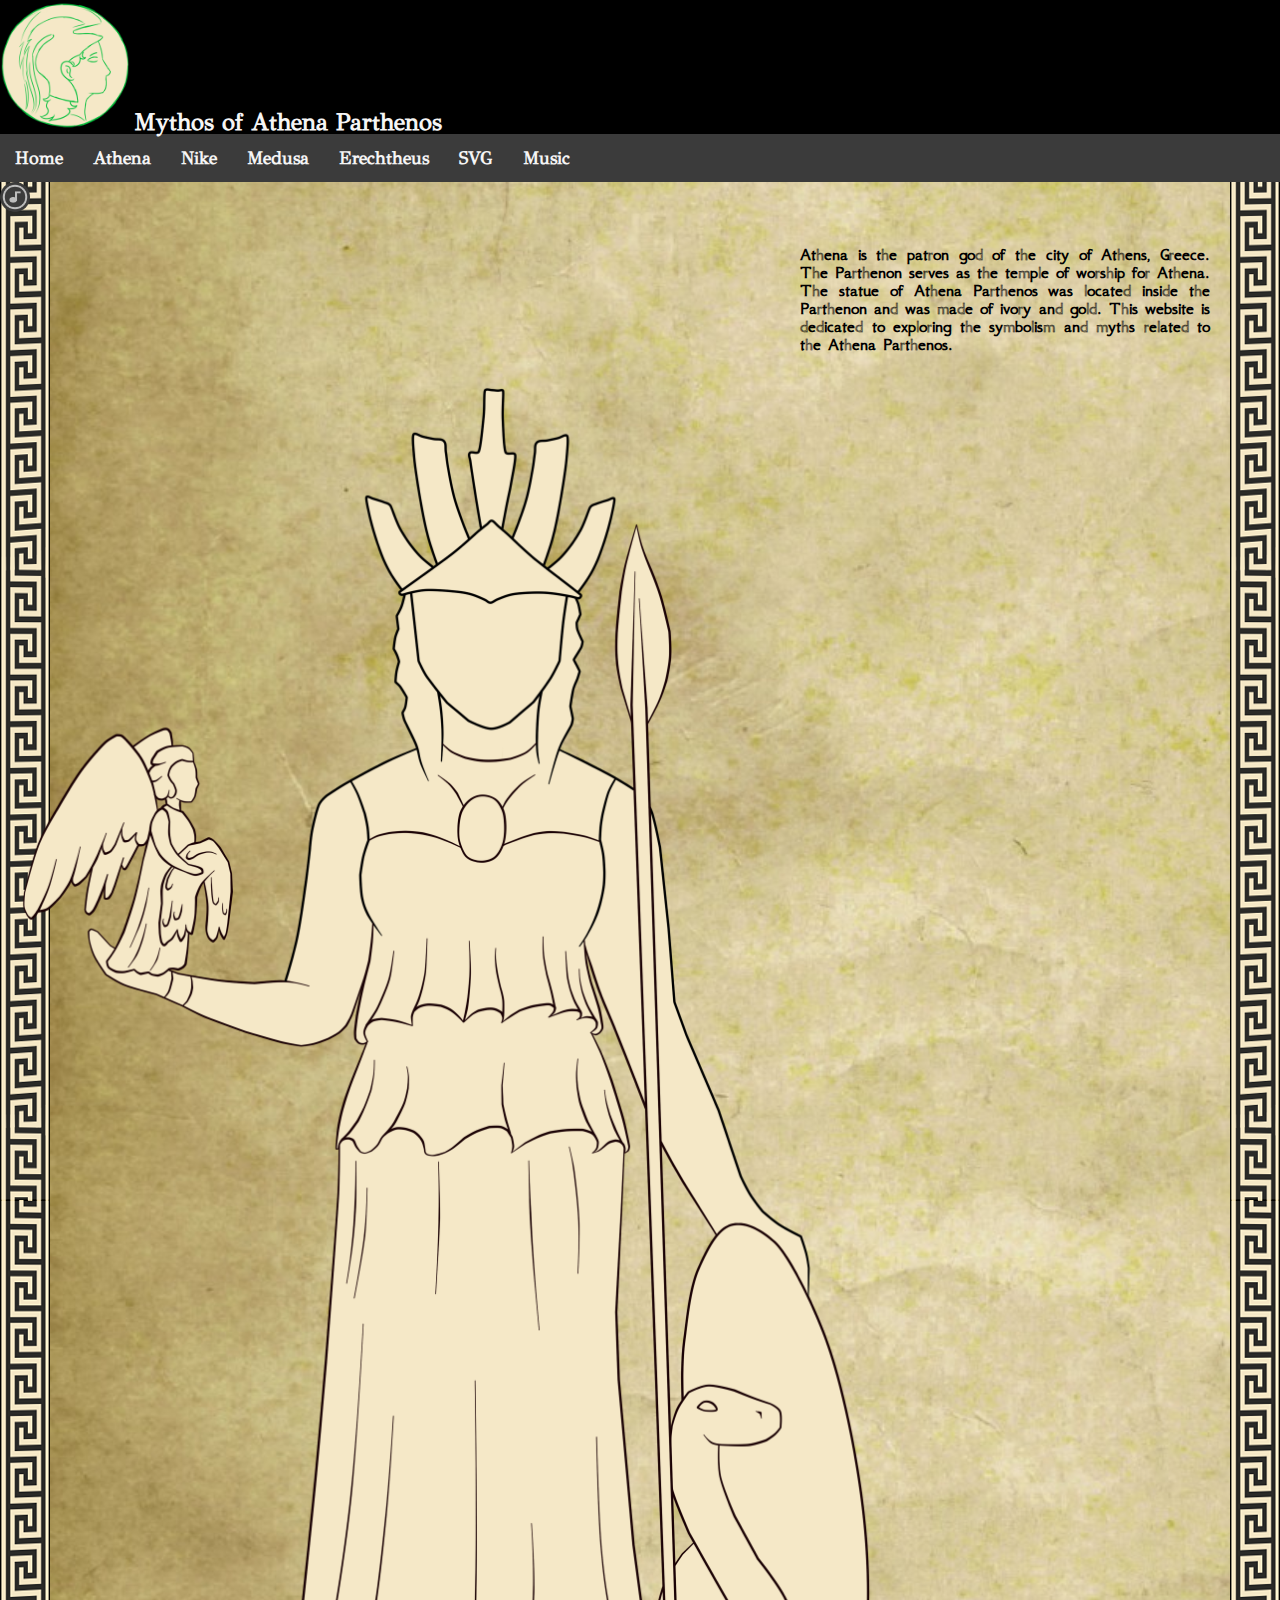
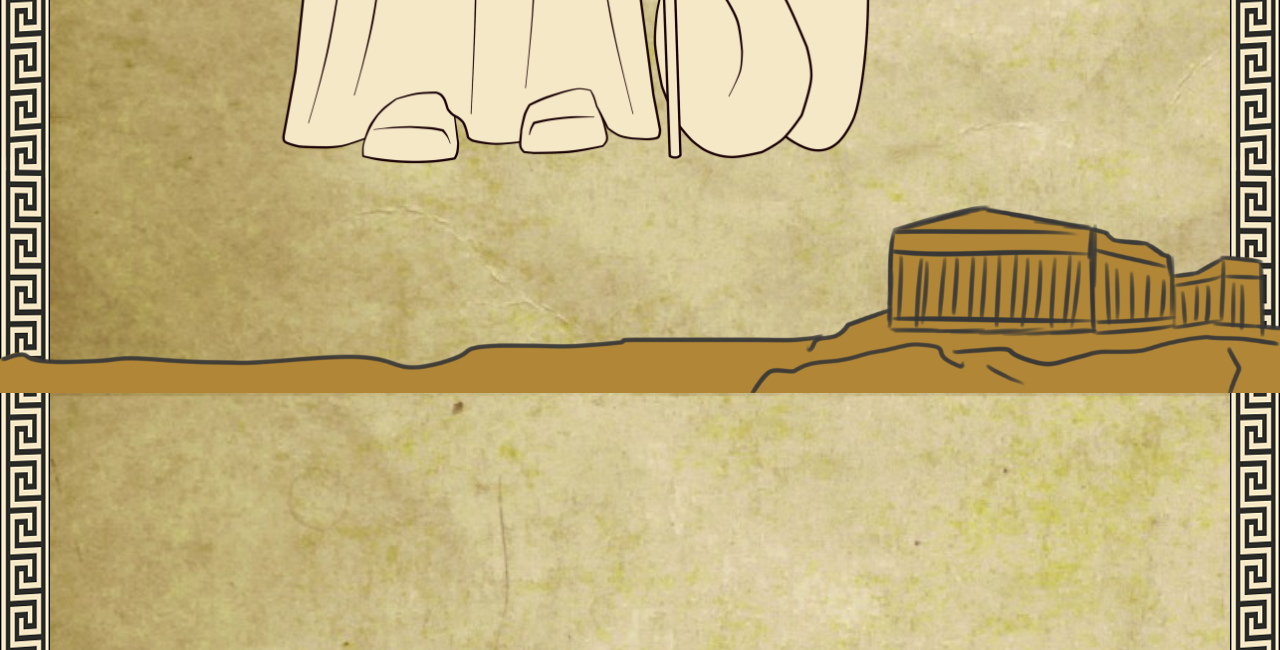
<file: index.html>
<!DOCTYPE html>
<html lang="en">
<head>
    <meta charset="UTF-8">
    <meta http-equiv="X-UA-Compatible" content="IE=edge">
    <meta name="viewport" content="width=device-width, initial-scale=1.0">
    <title>Mythos of Athena Parthenos</title>
    <link rel="preconnect" href="https://fonts.googleapis.com">
    <link rel="preconnect" href="https://fonts.gstatic.com" crossorigin>
    <link href="https://fonts.googleapis.com/css2?family=GFS+Didot&display=swap" rel="stylesheet">

    <link rel="preconnect" href="https://fonts.googleapis.com">
    <link rel="preconnect" href="https://fonts.gstatic.com" crossorigin>
    <link href="https://fonts.googleapis.com/css2?family=GFS+Neohellenic&display=swap" rel="stylesheet">

    <link rel="icon" href="images/columnicon.ico">

    <link rel="stylesheet" href="css/html5reset.css">
    <link rel="stylesheet" href="css/style.css">
    <script rel="javacript" href="javascript/interact.js"></script>
</head>
<body class="grid1">
    <!-- Code Text Starts Here (This part can't be read on the site)-->
    <!-- id= "whatever" use # in css class= "whatever" use . in css -->
<header>
<nav class="div1">
    <img src='images/logo.png' id="logo" class="logoimage"></img>

    <h1 id="logo" class="logotext">Mythos of Athena Parthenos</h1>
</header>

<h2  class = 'characters' >
    <ul>
        <li><a href="index.html">Home</a></li>
        <li><a href="athena.html">Athena</a></li>
        <li><a href="nike.html">Nike</a></li>
        <li><a href="medusa.html">Medusa</a></li>
        <li><a href="eri.html">Erechtheus</a></li>
        <li><a href="Athenasvgtest2.html">SVG</a></li>
        <li><a href="media.html">Music</a></li>
        <!--<li><a href="pandora.html">Pandora</a></li-->
    </ul>
</h2>
</nav>

<!-- <embed src="Kalimba.mp3" loop="true" autostart="true"> -->

<div class="div7">
<input type="checkbox" name="un-mute" id="un-mute">
<label for="un-mute" class="unmute">
    <img src="images/musicoff.png" alt="Mute_Icon.svg" title="Mute icon">
</label>
<label for="un-mute" class="mute">
    <img src="images/musicon.png" class="musiconoff" alt="Speaker_Icon.svg" title="Unmute/speaker icon">
</label>
</div>

<div class="div5">
<h3 id ='subHeader' class = 'hometext'>Athena is the patron god of the city of Athens, Greece. The Parthenon serves as the temple of worship for Athena. The statue of Athena Parthenos was located inside the Parthenon and was made of ivory and gold. This website is dedicated to exploring the symbolism and myths related to the Athena Parthenos.
</h3>
</div>

<br>

<div class="div6">
<img src='images/Athenastatuebase.png'class="statue" class="div6"></img>
</div>

<img src='images/side1long.png'class="sideleft" class="div3"></img>

<img src='images/side2long.png'class="sideright" class="div4"></img>

<footer class="div2"><img src='images/parthenon2.png'class="footer"></img></footer>
<!-- Ends Here -->
</body>
</html>
</file>
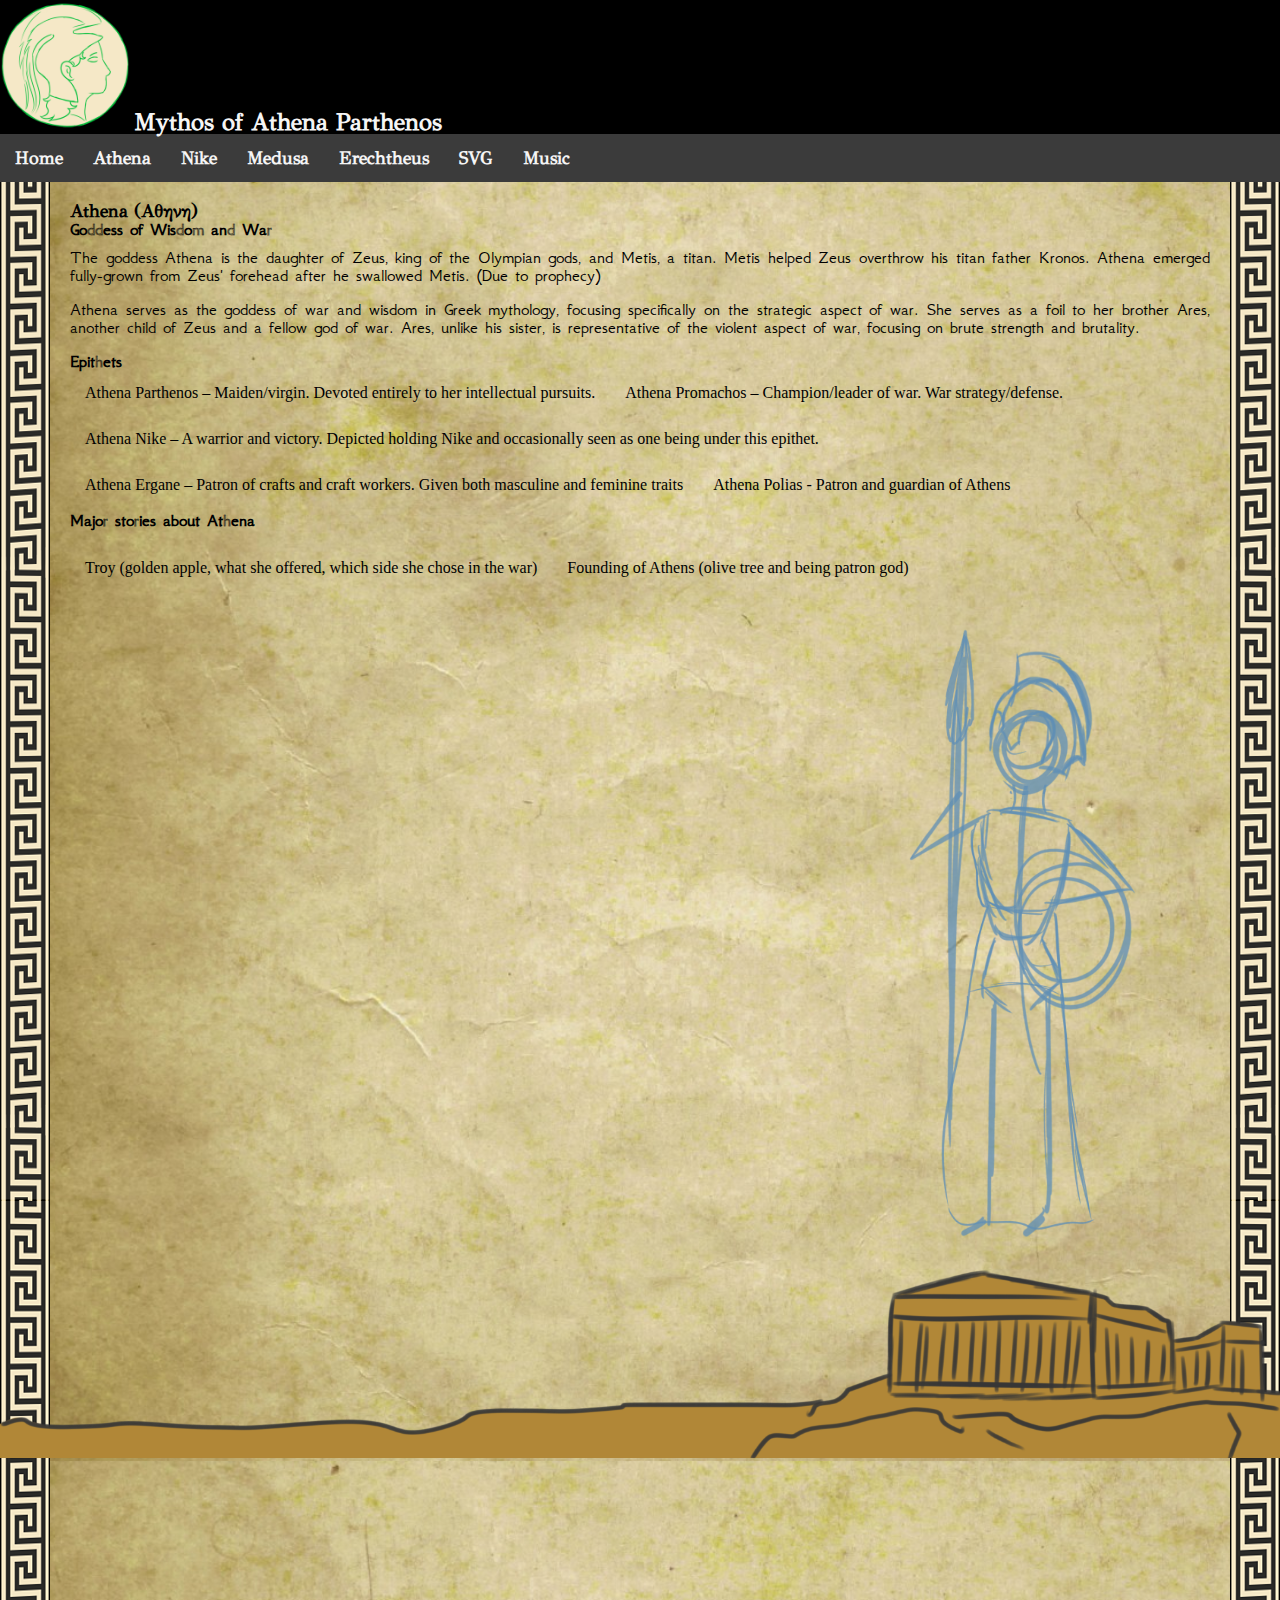
<file: athena.html>
<!DOCTYPE html>
<html lang="en">
<head>
    <meta charset="UTF-8">
    <meta http-equiv="X-UA-Compatible" content="IE=edge">
    <meta name="viewport" content="width=device-width, initial-scale=1.0">
    <title>Athena-Mythos of Athena Parthenos</title>
    <link rel="preconnect" href="https://fonts.googleapis.com">
    <link rel="preconnect" href="https://fonts.gstatic.com" crossorigin>
    <link href="https://fonts.googleapis.com/css2?family=GFS+Didot&display=swap" rel="stylesheet">

    <link rel="preconnect" href="https://fonts.googleapis.com">
    <link rel="preconnect" href="https://fonts.gstatic.com" crossorigin>
    <link href="https://fonts.googleapis.com/css2?family=GFS+Neohellenic&display=swap" rel="stylesheet">

    <link rel="icon" href="images/columnicon.ico">

    <link rel="stylesheet" href="css/html5reset.css">
    <link rel="stylesheet" href="css/style.css">
</head>
<body class="grid2">
    <header>
        <nav class="div1">
        <img src='images/logo.png' id="logo" class="logoimage"></img>
    
        <h1 id="logo" class="logotext">Mythos of Athena Parthenos</h1>
    </header>


<h2  class = 'characters' >
    <ul>
        <li><a href="index.html">Home</a></li>
        <li><a href="athena.html">Athena</a></li>
        <li><a href="nike.html">Nike</a></li>
        <li><a href="medusa.html">Medusa</a></li>
        <li><a href="eri.html">Erechtheus</a></li>
        <li><a href="Athenasvgtest2.html">SVG</a></li>
        <li><a href="media.html">Music</a></li>
        <!-- <li><a href="pandora.html">Pandora</a></li> -->
    </ul>
</h2>
</nav>

<div class="div9">
<div class= "characternames">
<h2>Athena (Αθηνη)</h2>
<h3>Goddess of Wisdom and War</h3>
</div>

<div class= "athenatext">
<p>The goddess Athena is the daughter of Zeus, king of the Olympian gods, and Metis, a titan. Metis helped Zeus overthrow his titan father Kronos. Athena emerged fully-grown from Zeus' forehead after he swallowed Metis. (Due to prophecy)</p>
    <br>
    <p>Athena serves as the goddess of war and wisdom in Greek mythology, focusing specifically on the strategic aspect of war. She serves as a foil to her brother Ares, another child of Zeus and a fellow god of war. Ares, unlike his sister, is representative of the violent aspect of war, focusing on brute strength and brutality.</p>
    <br>
<h3>Epithets</h3>
    <ul class="athenaep">
        <li>Athena Parthenos – Maiden/virgin. Devoted entirely to her intellectual pursuits.</li>
        <li>Athena Promachos – Champion/leader of war. War strategy/defense.</li>
        <li>Athena Nike – A warrior and victory. Depicted holding Nike and occasionally seen as one being under this epithet.</li>
        <li>Athena Ergane – Patron of crafts and craft workers. Given both masculine and feminine traits</li>
        <li>Athena Polias - Patron and guardian of Athens</li>
    </ul>
    <br>
<h3>Major stories about Athena</h3>
    <br>
    <ul>
        <li>Troy (golden apple, what she offered, which side she chose in the war)</li>
        <li>Founding of Athens (olive tree and being patron god)</li>
    </ul>
</div>
</div>

<img src='images/athenasketch2.PNG'id="sketchimage" class="athenaimage" class="div8"></img>

<img src='images/side1new3.png'class="sideleft" class="div3"></img>

<img src='images/side2new3.png'class="sideright" class="div4"></img>

<footer><img src='images/parthenon2.png'class="footer" class="div2"></img></footer>

</body>
</file>
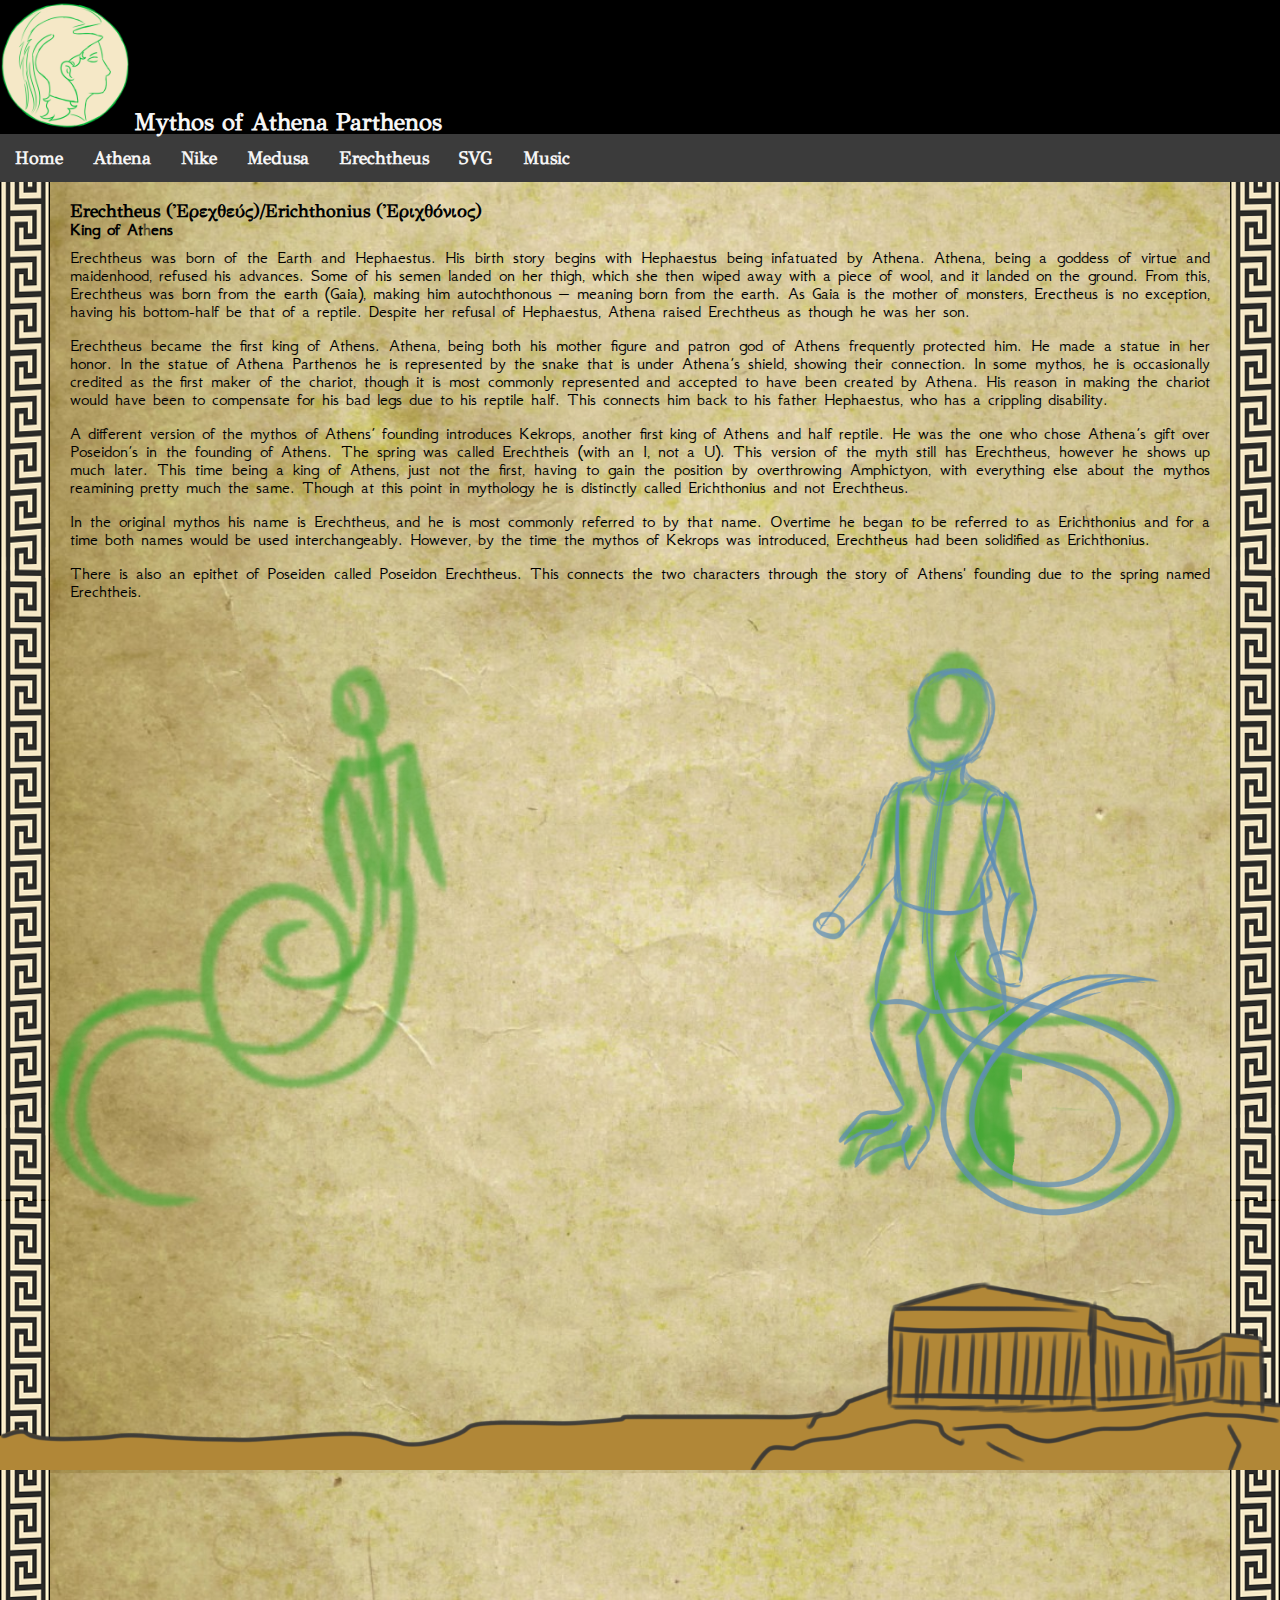
<file: eri.html>
<!DOCTYPE html>
<html lang="en">
<head>
    <meta charset="UTF-8">
    <meta http-equiv="X-UA-Compatible" content="IE=edge">
    <meta name="viewport" content="width=device-width, initial-scale=1.0">
    <title>Erechtheus-Mythos of Athena Parthenos</title>
    <link rel="preconnect" href="https://fonts.googleapis.com">
    <link rel="preconnect" href="https://fonts.gstatic.com" crossorigin>
    <link href="https://fonts.googleapis.com/css2?family=GFS+Didot&display=swap" rel="stylesheet">

    <link rel="preconnect" href="https://fonts.googleapis.com">
    <link rel="preconnect" href="https://fonts.gstatic.com" crossorigin>
    <link href="https://fonts.googleapis.com/css2?family=GFS+Neohellenic&display=swap" rel="stylesheet">

    <link rel="icon" href="images/columnicon.ico">

    <link rel="stylesheet" href="css/html5reset.css">
    <link rel="stylesheet" href="css/style.css">
</head>
<body>

    <header>
        <img src='images/logo.png' id="logo" class="logoimage"></img>
    
        <h1 id="logo" class="logotext">Mythos of Athena Parthenos</h1>
    </header>


<h2  class = 'characters' >
    <ul>
        <li><a href="index.html">Home</a></li>
        <li><a href="athena.html">Athena</a></li>
        <li><a href="nike.html">Nike</a></li>
        <li><a href="medusa.html">Medusa</a></li>
        <li><a href="eri.html">Erechtheus</a></li>
        <li><a href="Athenasvgtest2.html">SVG</a></li>
        <li><a href="media.html">Music</a></li>
        <!-- <li><a href="pandora.html">Pandora</a></li> -->
    </ul>
</h2>

<div class= "characternames">
<h2>Erechtheus (Ἐρεχθεύς)/Erichthonius (Ἐριχθόνιος)</h2>
<h3>King of Athens</h3>
</div>

<div class="eretext">
<p>Erechtheus was born of the Earth and Hephaestus. His birth story begins with Hephaestus being infatuated by Athena. Athena, being a goddess of virtue and maidenhood, refused his advances. Some of his semen landed on her thigh, which she then wiped away with a piece of wool, and it landed on the ground. From this, Erechtheus was born from the earth (Gaia), making him autochthonous – meaning born from the earth. As Gaia is the mother of monsters, Erectheus is no exception, having his bottom-half be that of a reptile. Despite her refusal of Hephaestus, Athena raised Erechtheus as though he was her son.</p>
    <br>
    <p>Erechtheus became the first king of Athens. Athena, being both his mother figure and patron god of Athens frequently protected him. He made a statue in her honor. In the statue of Athena Parthenos he is represented by the snake that is under Athena’s shield, showing their connection.
    In some mythos, he is occasionally credited as the first maker of the chariot, though it is most commonly represented and accepted to have been created by Athena. His reason in making the chariot would have been to compensate for his bad legs due to his reptile half. This connects him back to his father Hephaestus, who has a crippling disability.
    </p>
    <br>
    <p>A different version of the mythos of Athens’ founding introduces Kekrops, another first king of Athens and half reptile. He was the one who chose Athena’s gift over Poseidon’s in the founding of Athens. The spring was called Erechtheis (with an I, not a U). This version of the myth still has Erechtheus, however he shows up much later. This time being a king of Athens, just not the first, having to gain the position by overthrowing Amphictyon, with everything else about the mythos reamining pretty much the same. Though at this point in mythology he is distinctly called Erichthonius and not Erechtheus.
    </p>
    <br>
    <p>In the original mythos his name is Erechtheus, and he is most commonly referred to by that name. Overtime he began to be referred to as Erichthonius and for a time both names would be used interchangeably. However, by the time the mythos of Kekrops was introduced, Erechtheus had been solidified as Erichthonius.
    </p>
    <br>
    <p>There is also an epithet of Poseiden called Poseidon Erechtheus. This connects the two characters through the story of Athens' founding due to the spring named Erechtheis.
    </p>
</div>

<img src='images/erisketch.PNG'id="sketchimage" class="eriimage"></img>

<img src='images/snakesketch.PNG'id="sketchimage" class="ereimage"></img>

<img src='images/side1new3.png'class="sideleft"></img>

<img src='images/side2new3.png'class="sideright"></img>

<footer><img src='images/parthenon2.png'class="footer"></img></footer>
</file>
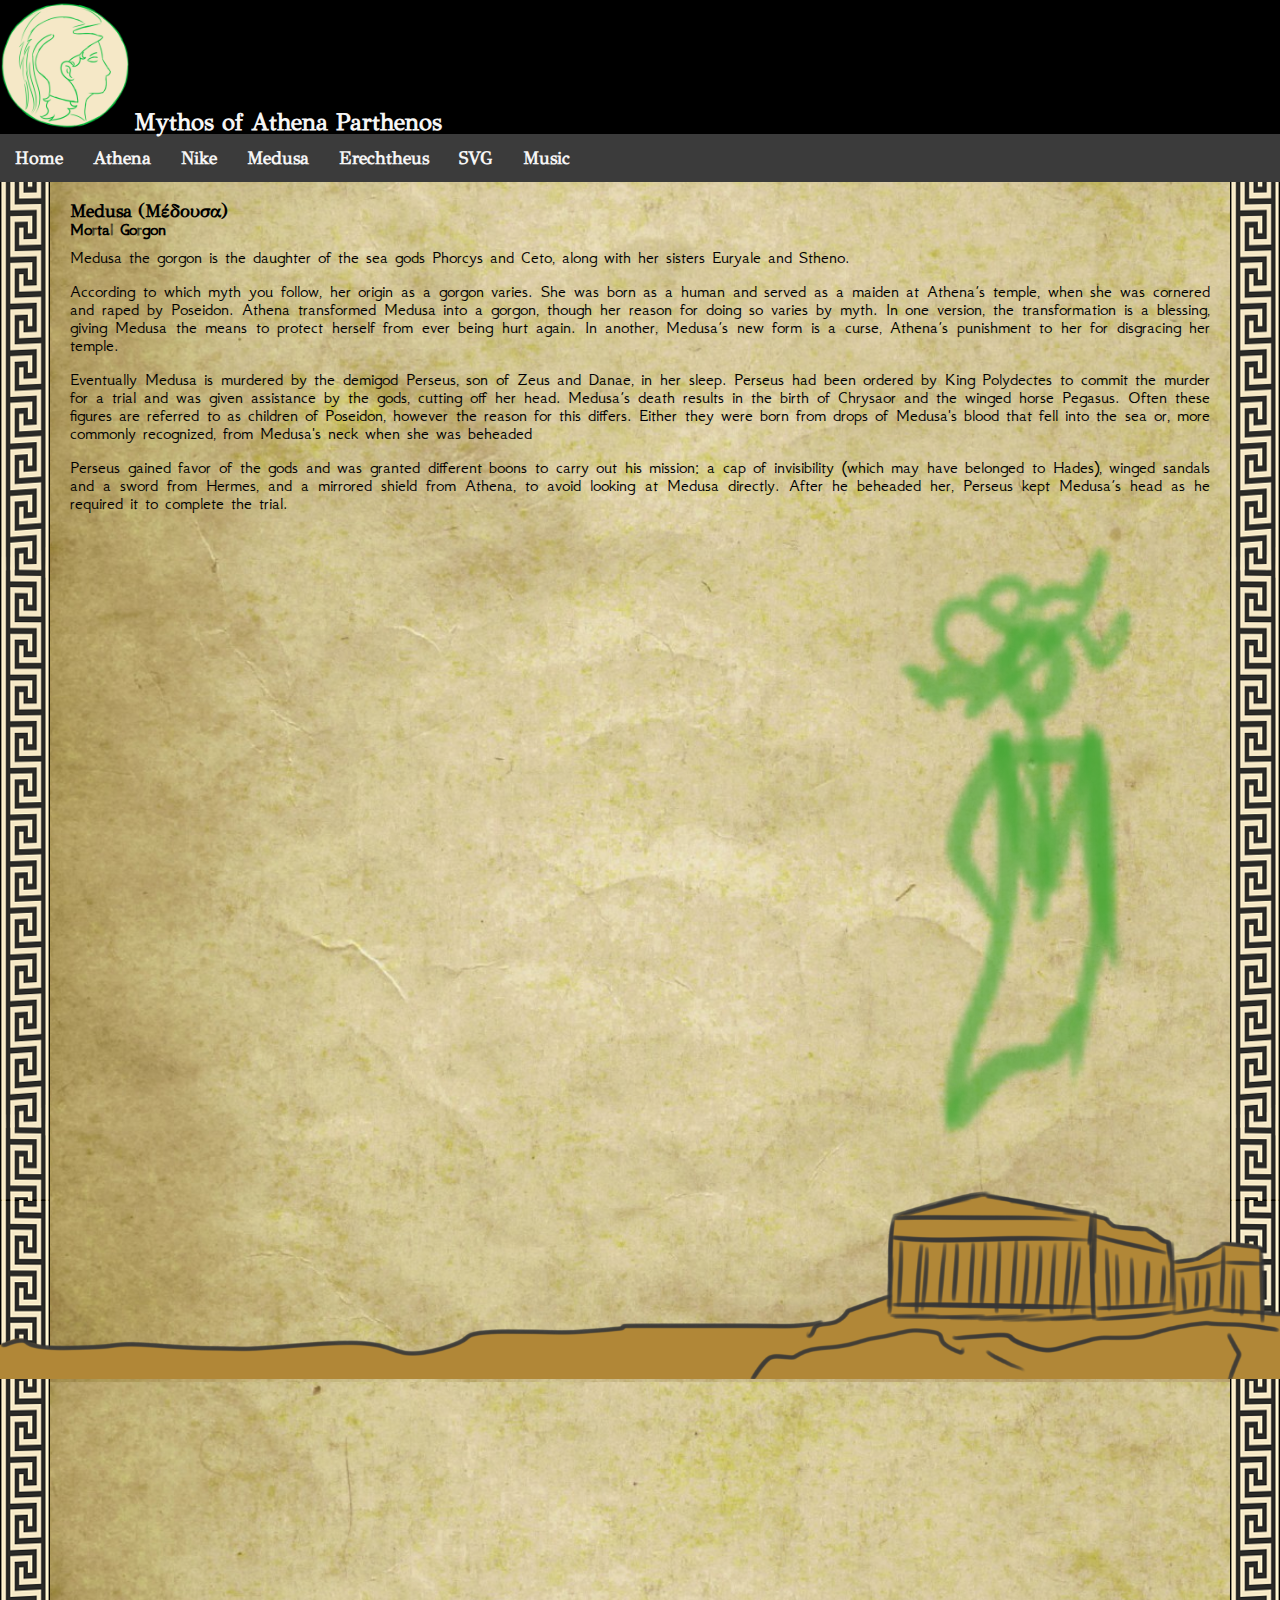
<file: medusa.html>
<!DOCTYPE html>
<html lang="en">
<head>
    <meta charset="UTF-8">
    <meta http-equiv="X-UA-Compatible" content="IE=edge">
    <meta name="viewport" content="width=device-width, initial-scale=1.0">
    <title>Medusa-Mythos of Athena Parthenos</title>
    <link rel="preconnect" href="https://fonts.googleapis.com">
    <link rel="preconnect" href="https://fonts.gstatic.com" crossorigin>
    <link href="https://fonts.googleapis.com/css2?family=GFS+Didot&display=swap" rel="stylesheet">

    <link rel="preconnect" href="https://fonts.googleapis.com">
    <link rel="preconnect" href="https://fonts.gstatic.com" crossorigin>
    <link href="https://fonts.googleapis.com/css2?family=GFS+Neohellenic&display=swap" rel="stylesheet">

    <link rel="icon" href="images/columnicon.ico">

    <link rel="stylesheet" href="css/html5reset.css">
    <link rel="stylesheet" href="css/style.css">
</head>
<body>
  
    <header>
        <img src='images/logo.png' id="logo" class="logoimage"></img>
    
        <h1 id="logo" class="logotext">Mythos of Athena Parthenos</h1>
    </header>


<h2  class = 'characters' >
    <ul>
        <li><a href="index.html">Home</a></li>
        <li><a href="athena.html">Athena</a></li>
        <li><a href="nike.html">Nike</a></li>
        <li><a href="medusa.html">Medusa</a></li>
        <li><a href="eri.html">Erechtheus</a></li>
        <li><a href="Athenasvgtest2.html">SVG</a></li>
        <li><a href="media.html">Music</a></li>
        <!-- <li><a href="pandora.html">Pandora</a></li> -->
    </ul>
</h2>

<div class= "characternames">
<h2>Medusa (Μέδουσα)</h2>
<h3>Mortal Gorgon</h3>
</div>

<div class= "medusatext">
<p>Medusa the gorgon is the daughter of the sea gods Phorcys and Ceto, along with her sisters Euryale and Stheno.</p>
<br>
<p>According to which myth you follow, her origin as a gorgon varies. She was born as a human and served as a maiden at Athena’s temple, when she was cornered and raped by Poseidon. Athena transformed Medusa into a gorgon, though her reason for doing so varies by myth. In one version, the transformation is a blessing, giving Medusa the means to protect herself from ever being hurt again. In another, Medusa’s new form is a curse, Athena’s punishment to her for disgracing her temple.</p>
<br>
    <p>Eventually Medusa is murdered by the demigod Perseus, son of Zeus and Danae, in her sleep. Perseus had been ordered by King Polydectes to commit the murder for a trial and was given assistance by the gods, cutting off her head. Medusa’s death results in the birth of Chrysaor and the winged horse Pegasus. Often these figures are referred to as children of Poseidon, however the reason for this differs. Either they were born from drops of Medusa's blood that fell into the sea or, more commonly recognized, from Medusa's neck when she was beheaded</p>
    <br>
    <p>Perseus gained favor of the gods and was granted different boons to carry out his mission: a cap of invisibility (which may have belonged to Hades), winged sandals and a sword from Hermes, and a mirrored shield from Athena, to avoid looking at Medusa directly. After he beheaded her, Perseus kept Medusa’s head as he required it to complete the trial.</p>
</div>


<img src='images/medusasketch.PNG'id="sketchimage" class="medusaimage"></img>

<img src='images/side1new3.png'class="sideleft"></img>

<img src='images/side2new3.png'class="sideright"></img>

<footer><img src='images/parthenon2.png'class="footer"></img></footer>
</file>
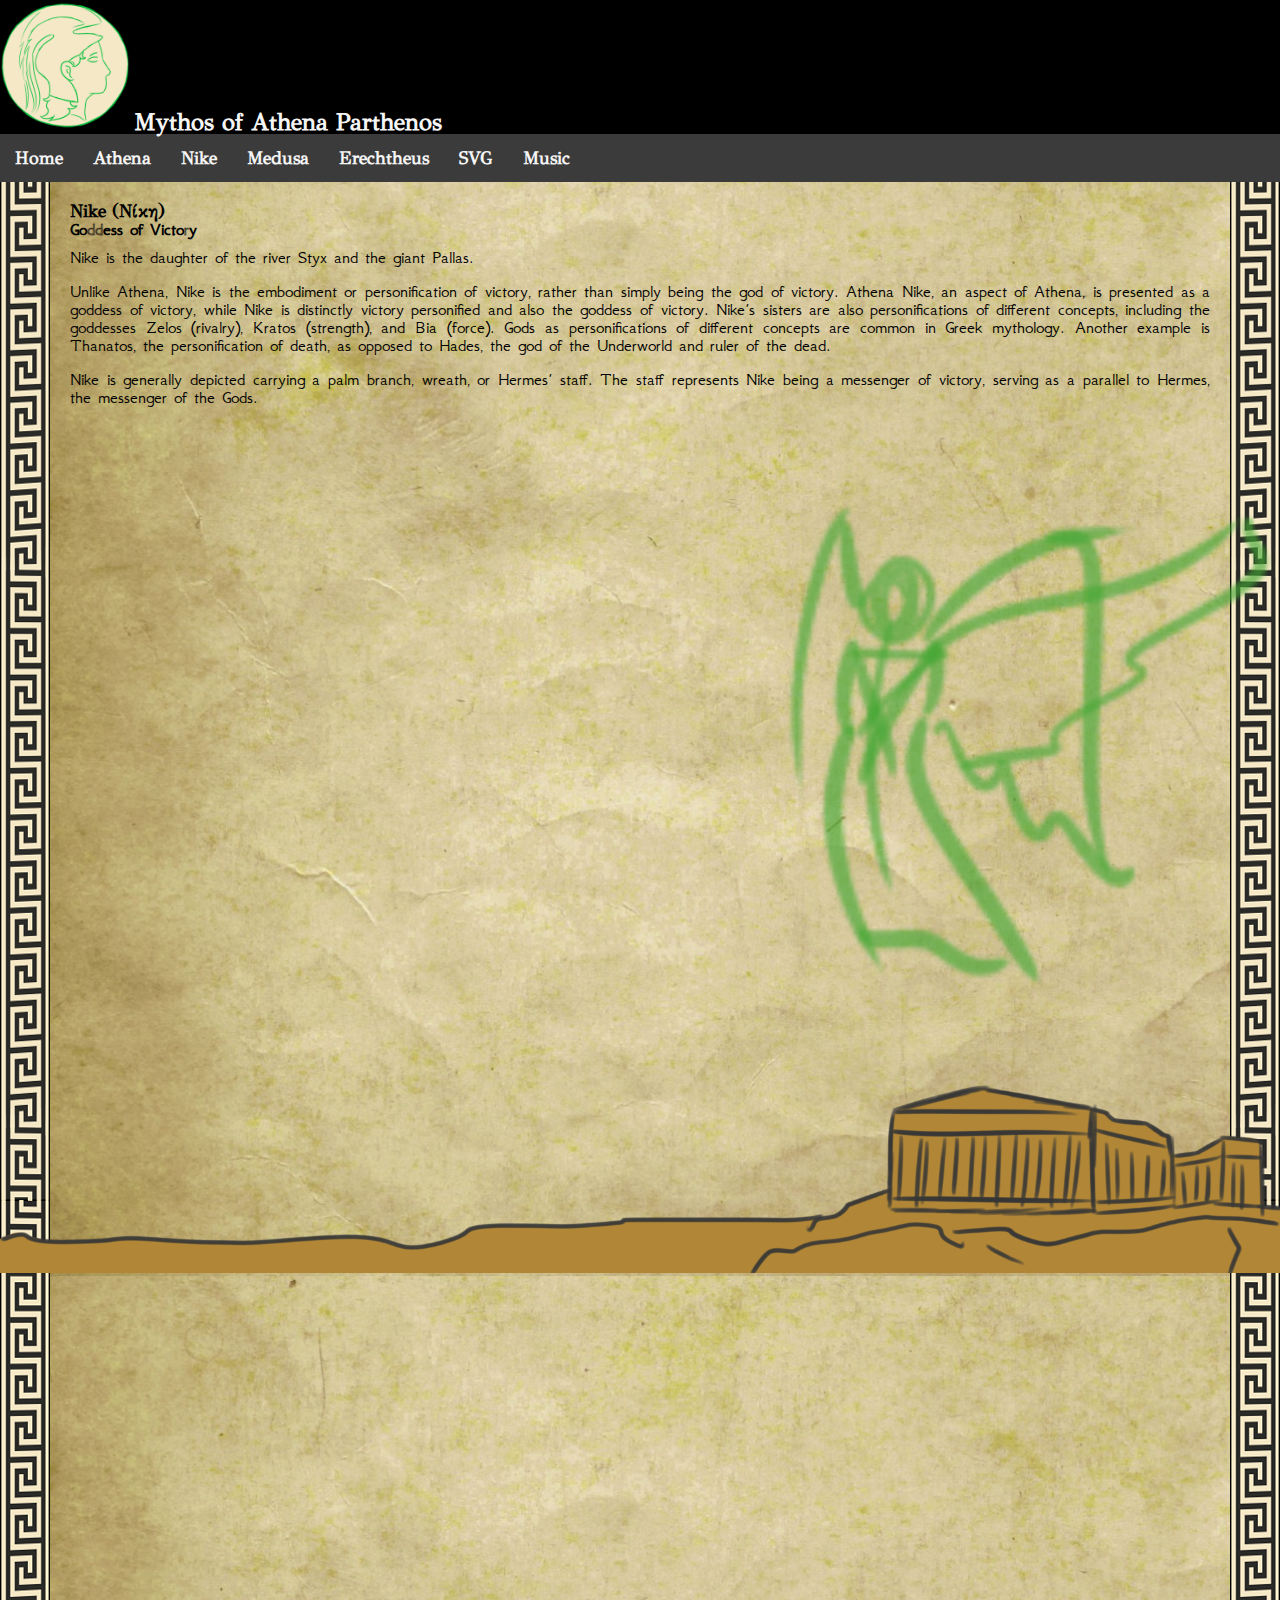
<file: nike.html>
<!DOCTYPE html>
<html lang="en">
<head>
    <meta charset="UTF-8">
    <meta http-equiv="X-UA-Compatible" content="IE=edge">
    <meta name="viewport" content="width=device-width, initial-scale=1.0">
    <title>Nike-Mythos of Athena Parthenos</title>
    <link rel="preconnect" href="https://fonts.googleapis.com">
    <link rel="preconnect" href="https://fonts.gstatic.com" crossorigin>
    <link href="https://fonts.googleapis.com/css2?family=GFS+Didot&display=swap" rel="stylesheet">

    <link rel="preconnect" href="https://fonts.googleapis.com">
    <link rel="preconnect" href="https://fonts.gstatic.com" crossorigin>
    <link href="https://fonts.googleapis.com/css2?family=GFS+Neohellenic&display=swap" rel="stylesheet">

    <link rel="icon" href="images/columnicon.ico">

    <link rel="stylesheet" href="css/html5reset.css">
    <link rel="stylesheet" href="css/style.css">
</head>
<body>
   
    <header>
        <img src='images/logo.png' id="logo" class="logoimage"></img>
    
        <h1 id="logo" class="logotext">Mythos of Athena Parthenos</h1>
    </header>


<h2  class = 'characters' >
    <ul>
        <li><a href="index.html">Home</a></li>
        <li><a href="athena.html">Athena</a></li>
        <li><a href="nike.html">Nike</a></li>
        <li><a href="medusa.html">Medusa</a></li>
        <li><a href="eri.html">Erechtheus</a></li>
        <li><a href="Athenasvgtest2.html">SVG</a></li>
        <li><a href="media.html">Music</a></li>
        <!-- <li><a href="pandora.html">Pandora</a></li> -->
    </ul>
</h2>

<div class= "characternames">
<h2>Nike (Νίκη)</h2>
<h3>Goddess of Victory</h3>
</div>

<div class="niketext">
    <p>Nike is the daughter of the river Styx and the giant Pallas.</p>
        <br> 
       <p>Unlike Athena, Nike is the embodiment or personification of victory, rather than simply being the god of victory. Athena Nike, an aspect of Athena, is presented as a goddess of victory, while Nike is distinctly victory personified and also the goddess of victory. Nike’s sisters are also personifications of different concepts, including the goddesses Zelos (rivalry), Kratos (strength), and Bia (force). Gods as personifications of different concepts are common in Greek mythology. Another example is Thanatos, the personification of death, as opposed to Hades, the god of the Underworld and ruler of the dead.</p>
       <br>
        <p>Nike is generally depicted carrying a palm branch, wreath, or Hermes’ staff. The staff represents Nike being a messenger of victory, serving as a parallel to Hermes, the messenger of the Gods.</p>
</div>

<img src='images/nikesketch.PNG'id="sketchimage" class="nikeimage"></img>

<img src='images/side1new3.png'class="sideleft"></img>

<img src='images/side2new3.png'class="sideright"></img>

<footer><img src='images/parthenon2.png'class="footer"></img></footer>
</file>
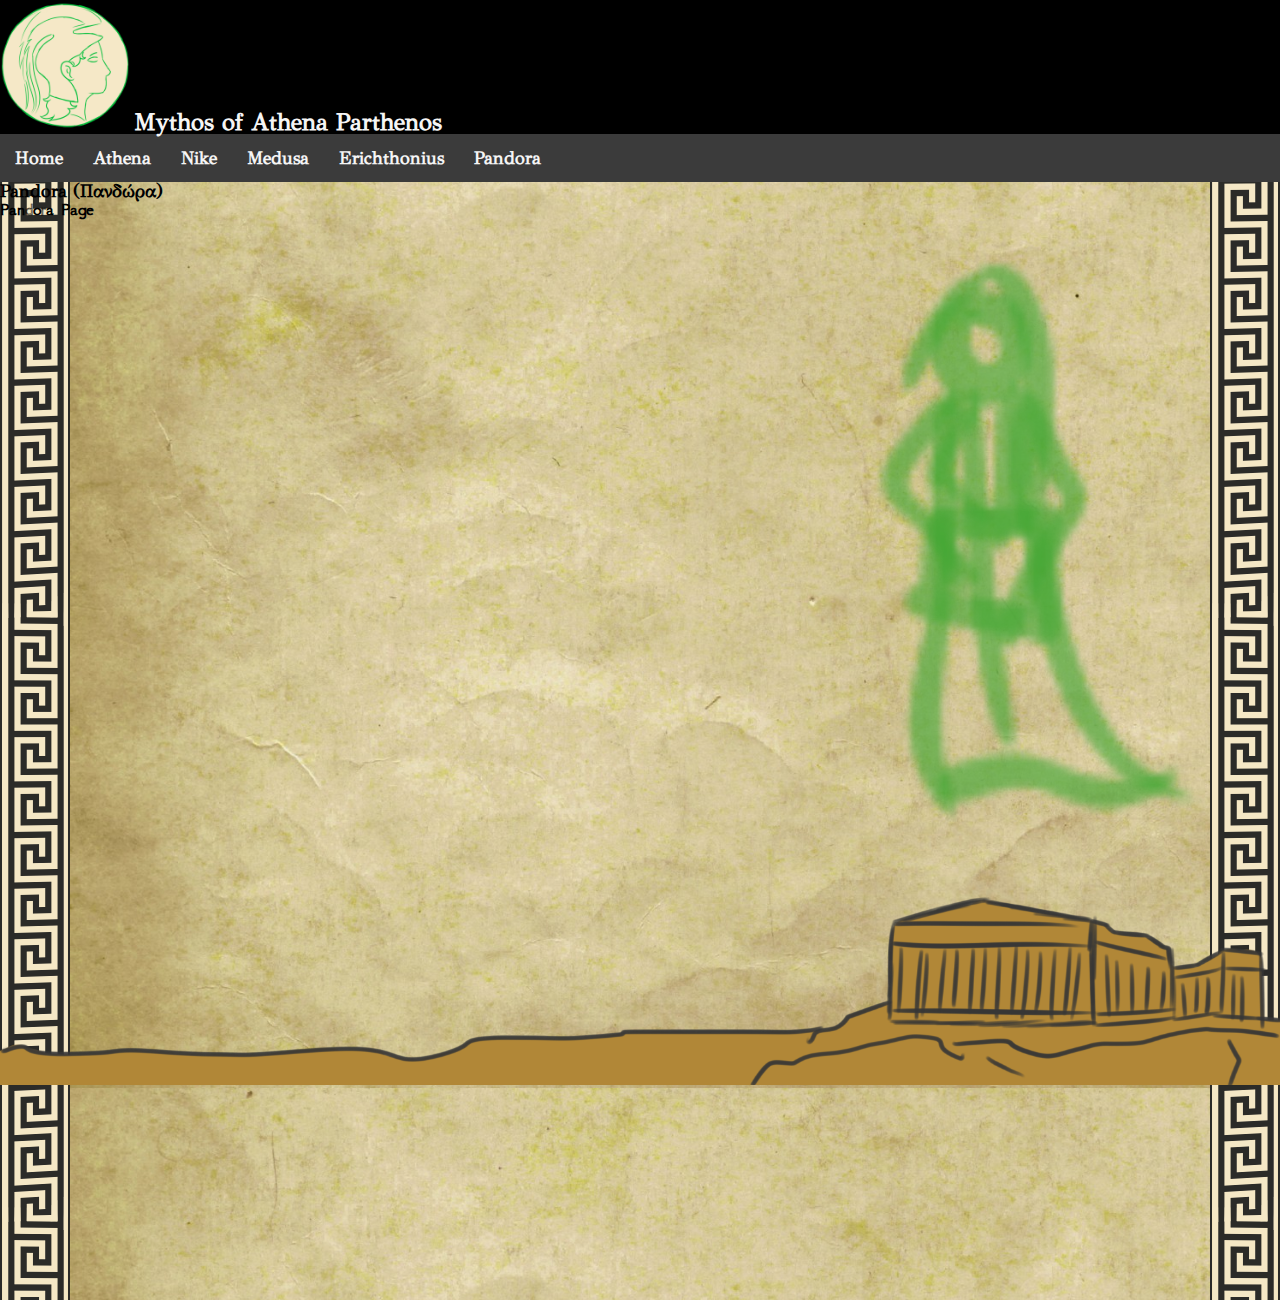
<file: pandora.html>
<!DOCTYPE html>
<html lang="en">
<head>
    <meta charset="UTF-8">
    <meta http-equiv="X-UA-Compatible" content="IE=edge">
    <meta name="viewport" content="width=device-width, initial-scale=1.0">
    <title>Pandora-Mythos of Athena Parthenos</title>
    <link rel="preconnect" href="https://fonts.googleapis.com">
    <link rel="preconnect" href="https://fonts.gstatic.com" crossorigin>
    <link href="https://fonts.googleapis.com/css2?family=GFS+Didot&display=swap" rel="stylesheet">

    <link rel="preconnect" href="https://fonts.googleapis.com">
    <link rel="preconnect" href="https://fonts.gstatic.com" crossorigin>
    <link href="https://fonts.googleapis.com/css2?family=GFS+Neohellenic&display=swap" rel="stylesheet">

    <link rel="icon" href="images/kingicon.ico">

    <link rel="stylesheet" href="css/html5reset.css">
    <link rel="stylesheet" href="css/style.css">
</head>
<body>

    <header>
        <img src='images/logo.png' id="logo" class="logoimage"></img>
    
        <h1 id="logo" class="logotext">Mythos of Athena Parthenos</h1>
    </header>


<h2  class = 'characters' >
    <ul>
        <li><a href="index.html">Home</a></li>
        <li><a href="athena.html">Athena</a></li>
        <li><a href="nike.html">Nike</a></li>
        <li><a href="medusa.html">Medusa</a></li>
        <li><a href="eri.html">Erichthonius</a></li>
        <li><a href="pandora.html">Pandora</a></li>
    </ul>
</h2>


<h2>Pandora (Πανδώρα)</h2>
<h3>Pandora Page</h3>

<img src='images/pandorasketch.PNG'id="sketchimage" class="pandoraimage"></img>

<img src='images/sides.png'class="sideleft"></img>

<img src='images/sides2.png'class="sideright"></img>

<footer><img src='images/parthenon2.png'class="footer"></img></footer>
</file>
<file: css/style.css>
body{
    background-image: url("../images/bg1.jpg");
    background-color: rgb(168, 148, 82);
    background-size: cover;
    background-repeat: repeat-y;
}

  /* .grid1 {
    display: grid;
    grid-template-columns: 0.2fr 1.5fr 1.5fr 0.2fr;
    grid-template-rows: 0.9fr 1.1fr 1.2fr 0.8fr;
    gap: 3px 3px;
    grid-auto-flow: row;
  }
  
  .div1 { grid-area: 1 / 1 / 2 / 5; }
  .div2 { grid-area: 4 / 1 / 5 / 5; }
  .div3 { grid-area: 2 / 1 / 5 / 2; }
  .div4 { grid-area: 2 / 4 / 5 / 5; }
  .div5 { grid-area: 2 / 3 / 3 / 4; }
  .div6 { grid-area: 2 / 2 / 5 / 3; }
  .div7 { grid-area: 1 / 4 / 2 / 5; } */


/* .grid2 {
  display: grid;
  grid-template-columns: 0.25fr repeat(3, 1fr) 0.25fr;
  grid-template-rows: repeat(5, 1fr);
  grid-column-gap: 0px;
  grid-row-gap: 0px;
  }
  
  .div1 { grid-area: 1 / 1 / 2 / 6; }
  .div2 { grid-area: 5 / 1 / 6 / 6; }
  .div3 { grid-area: 2 / 1 / 5 / 2; }
  .div4 { grid-area: 2 / 5 / 5 / 6; }
  .div9 { grid-area: 2 / 2 / 5 / 4; }
  .div8 { grid-area: 2 / 4 / 4 / 5; } */
  

  input#un-mute {
    display: none;
  }
  
  .unmute img {
    display: none;
  }
  
  input#un-mute:checked ~ .unmute img {
    display: initial;
    width: 30px;
    height: 30px;
  }
  
  .musiconoff{
    width: 30px;
    height: 30px;
  }

  input#un-mute:checked ~ .mute img {
    display: none;
  }
  
  
  header{
  background-color: black;
}

#logo{
  display: inline;
}

.logoimage{
  width: 130px;
  height: 130px;
  /* width: 7%;
  height: 7%; */
}

h1 {
  color:whitesmoke;
  font-family: 'GFS Didot', serif;
  font-size: x-large;
}

.sideleft{
  position: absolute;
  left: 0;
  z-index: -2;
	top: 0;
}

.sideright{
  position: absolute;
  right: 0;
	top: 0;
  z-index: -2;
}

.characters{
  color:whitesmoke;
  background-color: rgb(59, 59, 59);
  font-family: 'GFS Didot', serif;
}

a{
  text-decoration: none;
}

a:link {
  color:whitesmoke;
}
a:visited{
  color:whitesmoke
}
a:hover {
  color:burlywood;
}

ul {
    list-style-type: none;
    overflow: hidden;
  }
  
  li {
    float: left;  
    display: block;
    text-align: center;
    padding: 15px;
    text-decoration: none;
  }

  .hometext{
    text-align: justify;
    font-family: 'GFS Neohellenic', sans-serif;
    padding-top: 30px;
    padding-right: 70px;
    padding-left: 800px;
  }

  .statue {
    width: 70%;
    height: 70%;
  }

#sketchimage{
  width: 40%;
  height: 40%;
}

h2{
  font-family: 'GFS Didot', serif;
  font-size: large;
}

h3{
  font-family: 'GFS Neohellenic', sans-serif;
  font-size: large;
}

p{
  font-family: 'GFS Neohellenic', sans-serif;
  font-size: large;
}

.athenaep{
  display: inline-table;
}

.athenaimage{
  float: right;
}

.nikeimage{
  float: right;
}

.medusaimage{
  float: right;
}

.eriimage{
  float: right;
}

.pandoraimage{
  float: right;
}

.characternames {
  padding-top: 20px;
  padding-left: 70px;
}

.athenatext {
  padding-top: 10px;
  padding-left: 70px;
  padding-right: 70px;
  text-align: justify;
}

.niketext {
  padding-top: 10px;
  padding-left: 70px;
  padding-right: 70px;
  text-align: justify;
}

.medusatext {
  padding-top: 10px;
  padding-left: 70px;
  padding-right: 70px;
  text-align: justify;
}

.eretext {
  padding-top: 10px;
  padding-left: 70px;
  padding-right: 70px;
  text-align: justify;
  /* text-indent: 10px; */
}

  .footer {
    width: 100%;
    height: 100%;
    z-index: -1;
  }
</file>
